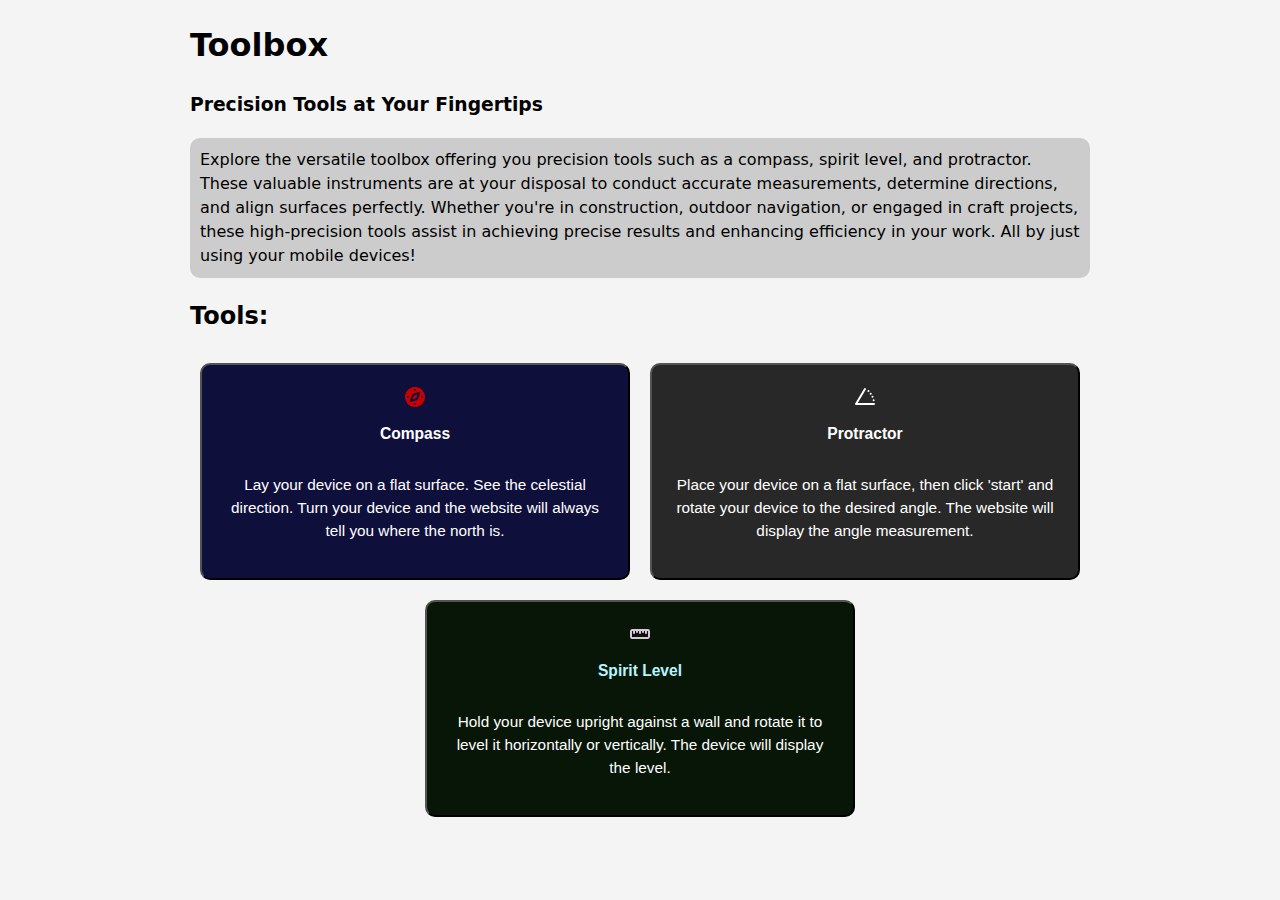
<file: index.html>
<!DOCTYPE html>
<html lang="de">
  <!-- Main entry point to the website -->
  <head>
    <title>Toolbox</title>
    <meta name="viewport" content="width = device-width, initial-scale = 1" />
    <link id="css" rel="stylesheet" type="text/css" href="main.css" />
  </head>

  <body class="padded">
    <header>
      <h1>Toolbox</h1>
      <section>
        <article>
          <h3>Precision Tools at Your Fingertips</h3>
          <aside id="introduction">
            Explore the versatile toolbox offering you precision tools such as a
            compass, spirit level, and protractor. These valuable instruments
            are at your disposal to conduct accurate measurements, determine
            directions, and align surfaces perfectly. Whether you're in
            construction, outdoor navigation, or engaged in craft projects,
            these high-precision tools assist in achieving precise results and
            enhancing efficiency in your work. All by just using your mobile
            devices!
          </aside>
        </article>
      </section>
    </header>
    <main>
      <h2>Tools:</h2>
      <div id="tools">
        <button
          class="toolelement"
          onclick="location.href = 'compass/index.html'"
          style="background-color: rgb(15, 15, 60)"
        >
          <svg
            xmlns="http://www.w3.org/2000/svg"
            class="icon icon-tabler icon-tabler-compass-filled"
            width="24"
            height="24"
            viewBox="0 0 24 24"
            stroke-width="2"
            stroke="currentColor"
            fill="none"
            stroke-linecap="round"
            stroke-linejoin="round"
            style="color: rgb(200, 0, 0)"
          >
            <path stroke="none" d="M0 0h24v24H0z" fill="none" />
            <path
              d="M17 3.34a10 10 0 1 1 -15 8.66l.005 -.324a10 10 0 0 1 14.995 -8.336zm-5 14.66a1 1 0 1 0 0 2a1 1 0 0 0 0 -2zm3.684 -10.949l-6 2a1 1 0 0 0 -.633 .633l-2.007 6.026l-.023 .086l-.017 .113l-.004 .068v.044l.009 .111l.012 .07l.04 .144l.045 .1l.054 .095l.064 .09l.069 .075l.084 .074l.098 .07l.1 .054l.078 .033l.105 .033l.109 .02l.043 .005l.068 .004h.044l.111 -.009l.07 -.012l.02 -.006l.019 -.002l.074 -.022l6 -2a1 1 0 0 0 .633 -.633l2 -6a1 1 0 0 0 -1.265 -1.265zm-1.265 2.529l-1.21 3.629l-3.629 1.21l1.21 -3.629l3.629 -1.21zm-9.419 1.42a1 1 0 1 0 0 2a1 1 0 0 0 0 -2zm14 0a1 1 0 1 0 0 2a1 1 0 0 0 0 -2zm-7 -7a1 1 0 1 0 0 2a1 1 0 0 0 0 -2z"
              stroke-width="0"
              fill="currentColor"
            />
          </svg>
          <h3>Compass</h3>
          <p>
            Lay your device on a flat surface. See the celestial direction. Turn
            your device and the website will always tell you where the north is.
          </p>
        </button>
        <button
          class="toolelement"
          onclick="location.href = 'protractor/index.html'"
          style="background-color: rgb(40, 40, 40)"
        >
          <svg
            xmlns="http://www.w3.org/2000/svg"
            class="icon icon-tabler icon-tabler-angle"
            width="24"
            height="24"
            viewBox="0 0 24 24"
            stroke-width="2"
            stroke="currentColor"
            fill="none"
            stroke-linecap="round"
            stroke-linejoin="round"
          >
            <path stroke="none" d="M0 0h24v24H0z" fill="none" />
            <path d="M21 19h-18l9 -15" />
            <path d="M20.615 15.171h.015" />
            <path d="M19.515 11.771h.015" />
            <path d="M17.715 8.671h.015" />
            <path d="M15.415 5.971h.015" />
          </svg>
          <h3>Protractor</h3>
          <p>
            Place your device on a flat surface, then click 'start' and rotate
            your device to the desired angle. The website will display the angle
            measurement.
          </p>
        </button>
        <button
          class="toolelement"
          onclick="location.href = 'spiritlevel/index.html'"
          style="background-color: rgb(7, 22, 7)"
        >
          <svg
            xmlns="http://www.w3.org/2000/svg"
            class="icon icon-tabler icon-tabler-ruler-3"
            width="24"
            height="24"
            viewBox="0 0 24 24"
            stroke-width="2"
            stroke="currentColor"
            fill="none"
            stroke-linecap="round"
            stroke-linejoin="round"
            style="stroke: rgb(221, 196, 221)"
          >
            <path stroke="none" d="M0 0h24v24H0z" fill="none" />
            <path
              d="M19.875 8c.621 0 1.125 .512 1.125 1.143v5.714c0 .631 -.504 1.143 -1.125 1.143h-15.875a1 1 0 0 1 -1 -1v-5.857c0 -.631 .504 -1.143 1.125 -1.143h15.75z"
            />
            <path d="M9 8v2" />
            <path d="M6 8v3" />
            <path d="M12 8v3" />
            <path d="M18 8v3" />
            <path d="M15 8v2" />
          </svg>
          <h3 style="color: rgb(184, 243, 255)">Spirit Level</h3>
          <p>
            Hold your device upright against a wall and rotate it to level it
            horizontally or vertically. The device will display the level.
          </p>
        </button>
      </div>
    </main>
  </body>
</html>
</file>
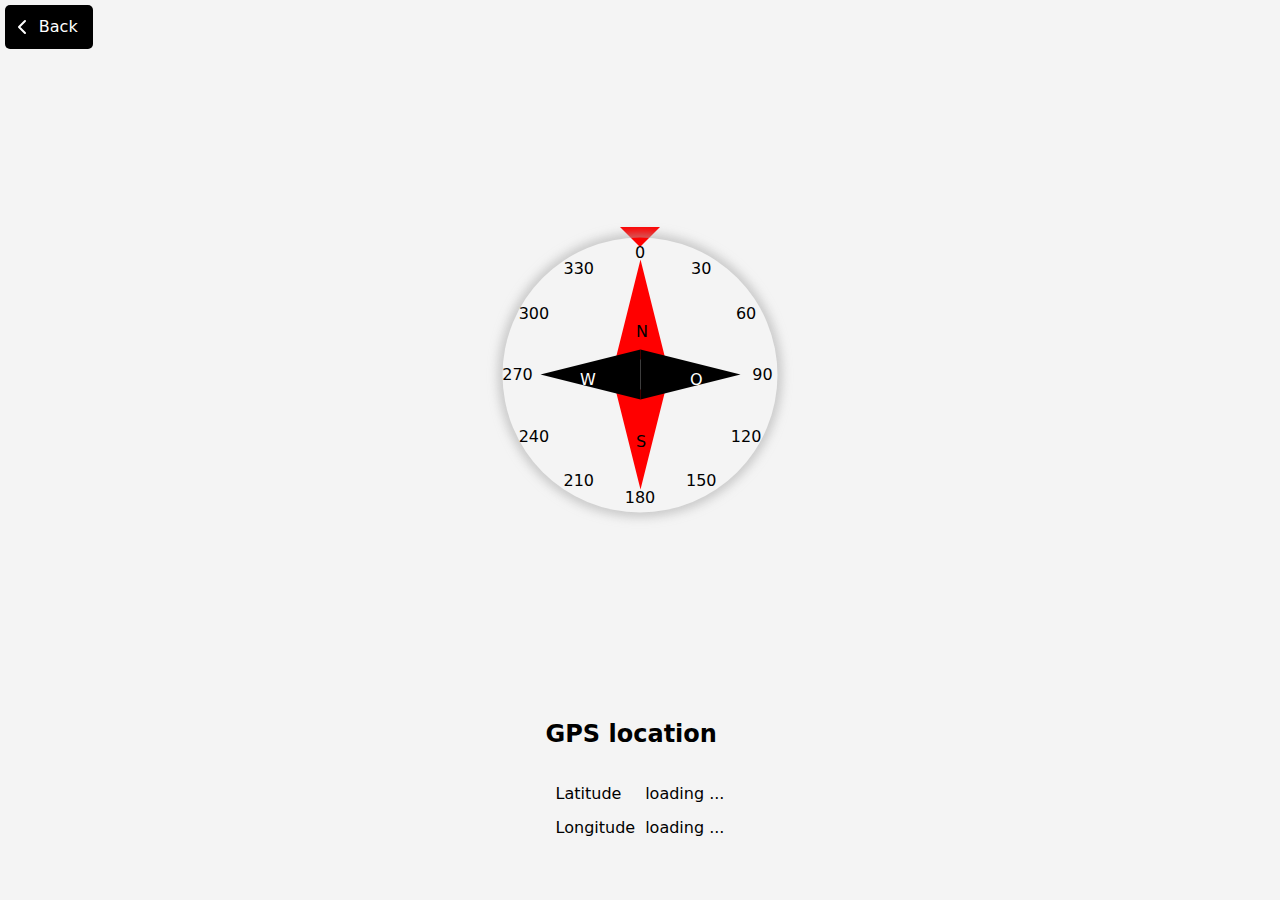
<file: compass/index.html>
<!DOCTYPE html>
<html lang="en">
  <head>
    <title>Compass</title>
    <meta name="viewport" content="width=device-width, initial-scale=1" />
    <script src="../main.js"></script>
    <script src="compass.js"></script>
    <link id="css" rel="stylesheet" type="text/css" href="../main.css" />
    <link id="css" rel="stylesheet" type="text/css" href="compass.css" />
    <title>Toolbox - Compass</title>
  </head>
  <body onload="init()">
    <!-- for the Buttons: -->
    <div class="menubar">
      <div class="button" onclick="location.href = '/'">
        <svg
          xmlns="http://www.w3.org/2000/svg"
          class="icon icon-tabler icon-tabler-chevron-left"
          width="24"
          height="24"
          viewBox="0 0 24 24"
          stroke-width="2"
          stroke="currentColor"
          fill="none"
          stroke-linecap="round"
          stroke-linejoin="round"
        >
          <path stroke="none" d="M0 0h24v24H0z" fill="none" />
          <path d="M15 6l-6 6l6 6" />
        </svg>
        <span>Back</span>
      </div>
      <div id="permissionButton" class="button" onclick="askForPermission()">
        Enable the sensor
      </div>
    </div>

    <!-- The actual code for the page starts here-->
    <div class="col center stretch">
      <div class="container">
        <div class="marker"></div>
        <div id="compass" class="rotate">
          <div class="indicator">0</div>
          <div class="indicator">30</div>
          <div class="indicator">60</div>
          <div class="indicator">90</div>
          <div class="indicator">120</div>
          <div class="indicator">150</div>
          <div class="indicator">180</div>
          <div class="indicator">210</div>
          <div class="indicator">240</div>
          <div class="indicator">270</div>
          <div class="indicator">300</div>
          <div class="indicator">330</div>
          <div id="compassNeedle" class="col center">
            <div class="arrow arrow-up"><span class="chiffre">N</span></div>
            <div
              class="row"
              style="margin-top: -10px; margin-bottom: -10px; z-index: 5"
            >
              <div class="arrow arrow-left"><span class="chiffre">W</span></div>
              <div class="arrow arrow-right">
                <span class="chiffre">O</span>
              </div>
            </div>
            <div class="arrow arrow-down"><span class="chiffre">S</span></div>
          </div>
        </div>
      </div>

      <!-- Displays the current GPS location of the user. -->
      <div class="mb-50">
        <h2>GPS location</h2>
        <table cellspacing="10" cellpadding="0">
          <tr>
            <td class="unit">Latitude</td>
            <td class="value" id="latitude">loading ...</td>
          </tr>
          <tr>
            <td class="unit">Longitude</td>
            <td class="value" id="longitude">loading ...</td>
          </tr>
        </table>
      </div>
    </div>
  </body>
</html>
</file>
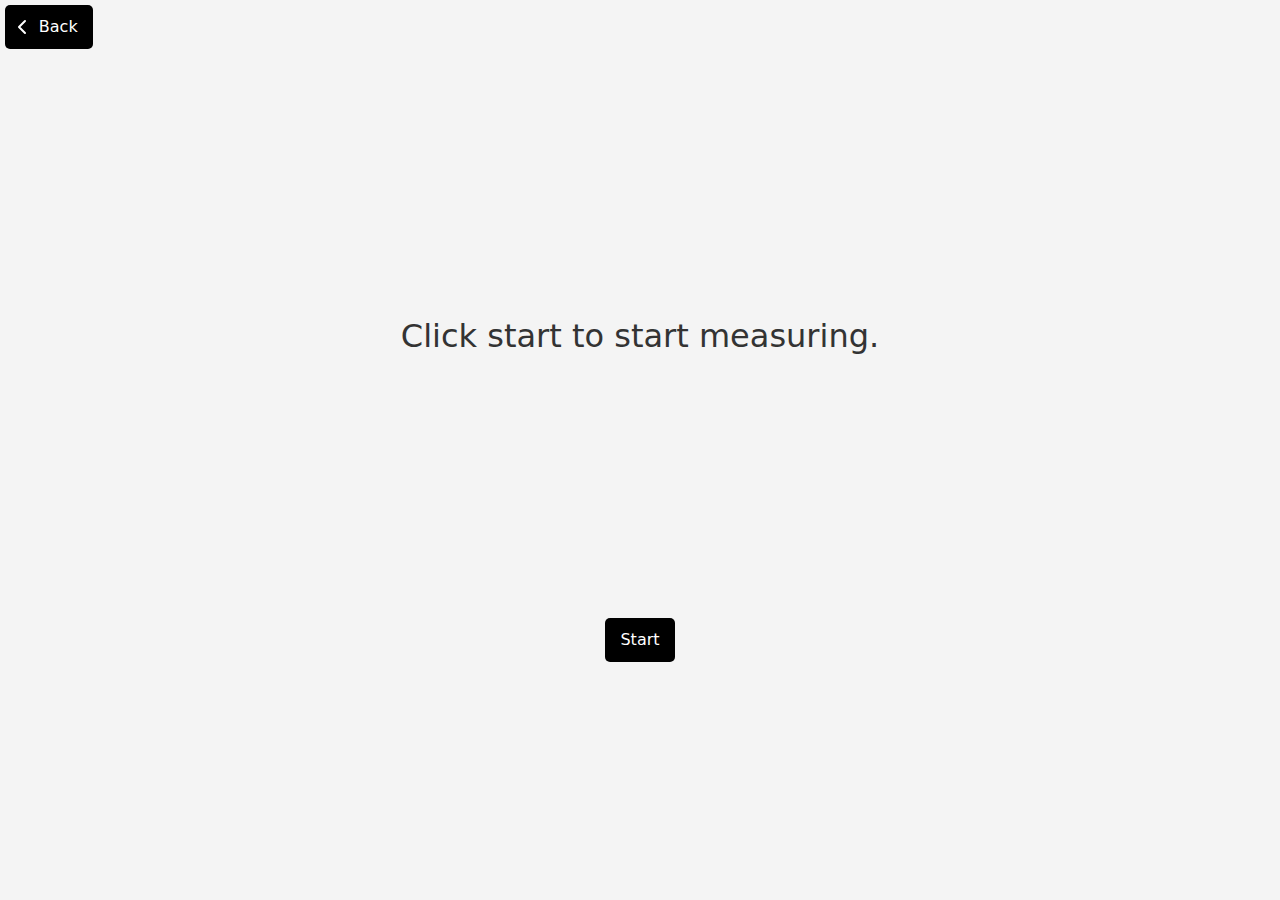
<file: protractor/index.html>
<!DOCTYPE html>
<html lang="de">
  <head>
    <title>Protractor</title>
    <meta name="viewport" content="width=device-width, initial-scale=1" />
    <script src="../main.js" async></script>
    <script src="protractor.js" async></script>
    <link id="css" rel="stylesheet" type="text/css" href="../main.css" />
    <link id="css" rel="stylesheet" type="text/css" href="protractor.css" />
    <title>Toolbox - Protractor</title>
  </head>

  <body onload="init()">
    <!-- for the Buttons: -->
    <div class="menubar">
      <div class="button" onclick="location.href = '/'">
        <svg
          xmlns="http://www.w3.org/2000/svg"
          class="icon icon-tabler icon-tabler-chevron-left"
          width="24"
          height="24"
          viewBox="0 0 24 24"
          stroke-width="2"
          stroke="currentColor"
          fill="none"
          stroke-linecap="round"
          stroke-linejoin="round"
        >
          <path stroke="none" d="M0 0h24v24H0z" fill="none" />
          <path d="M15 6l-6 6l6 6" />
        </svg>
        <span>Back</span>
      </div>
      <div id="permissionButton" class="button" onclick="askForPermission()">
        Enable the sensor
      </div>
    </div>

        <!-- The actual code for the page starts here-->
    <div id="mainarea">
      <div id="rotation">Click start to start measuring.</div>
      <div class="button" id="start" onclick="start()">Start</div>
    </div>
  </body>
</html>
</file>
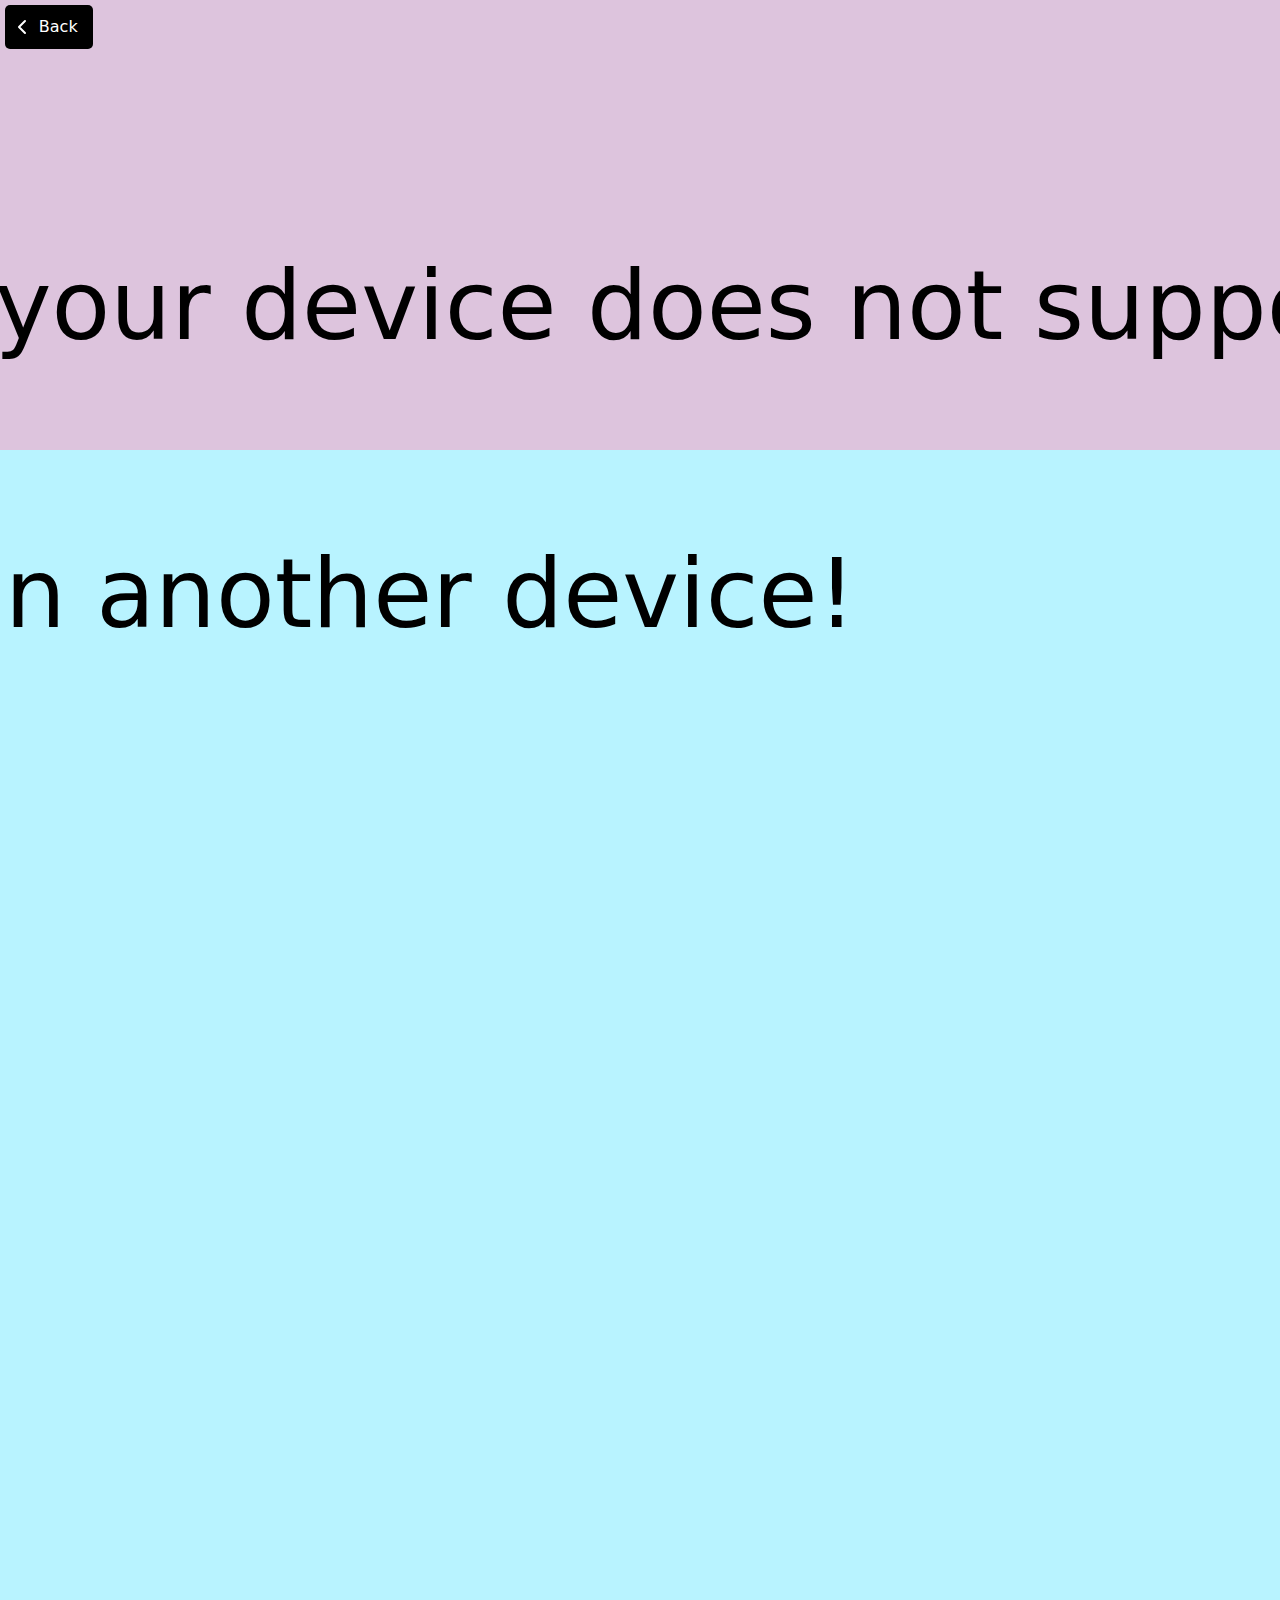
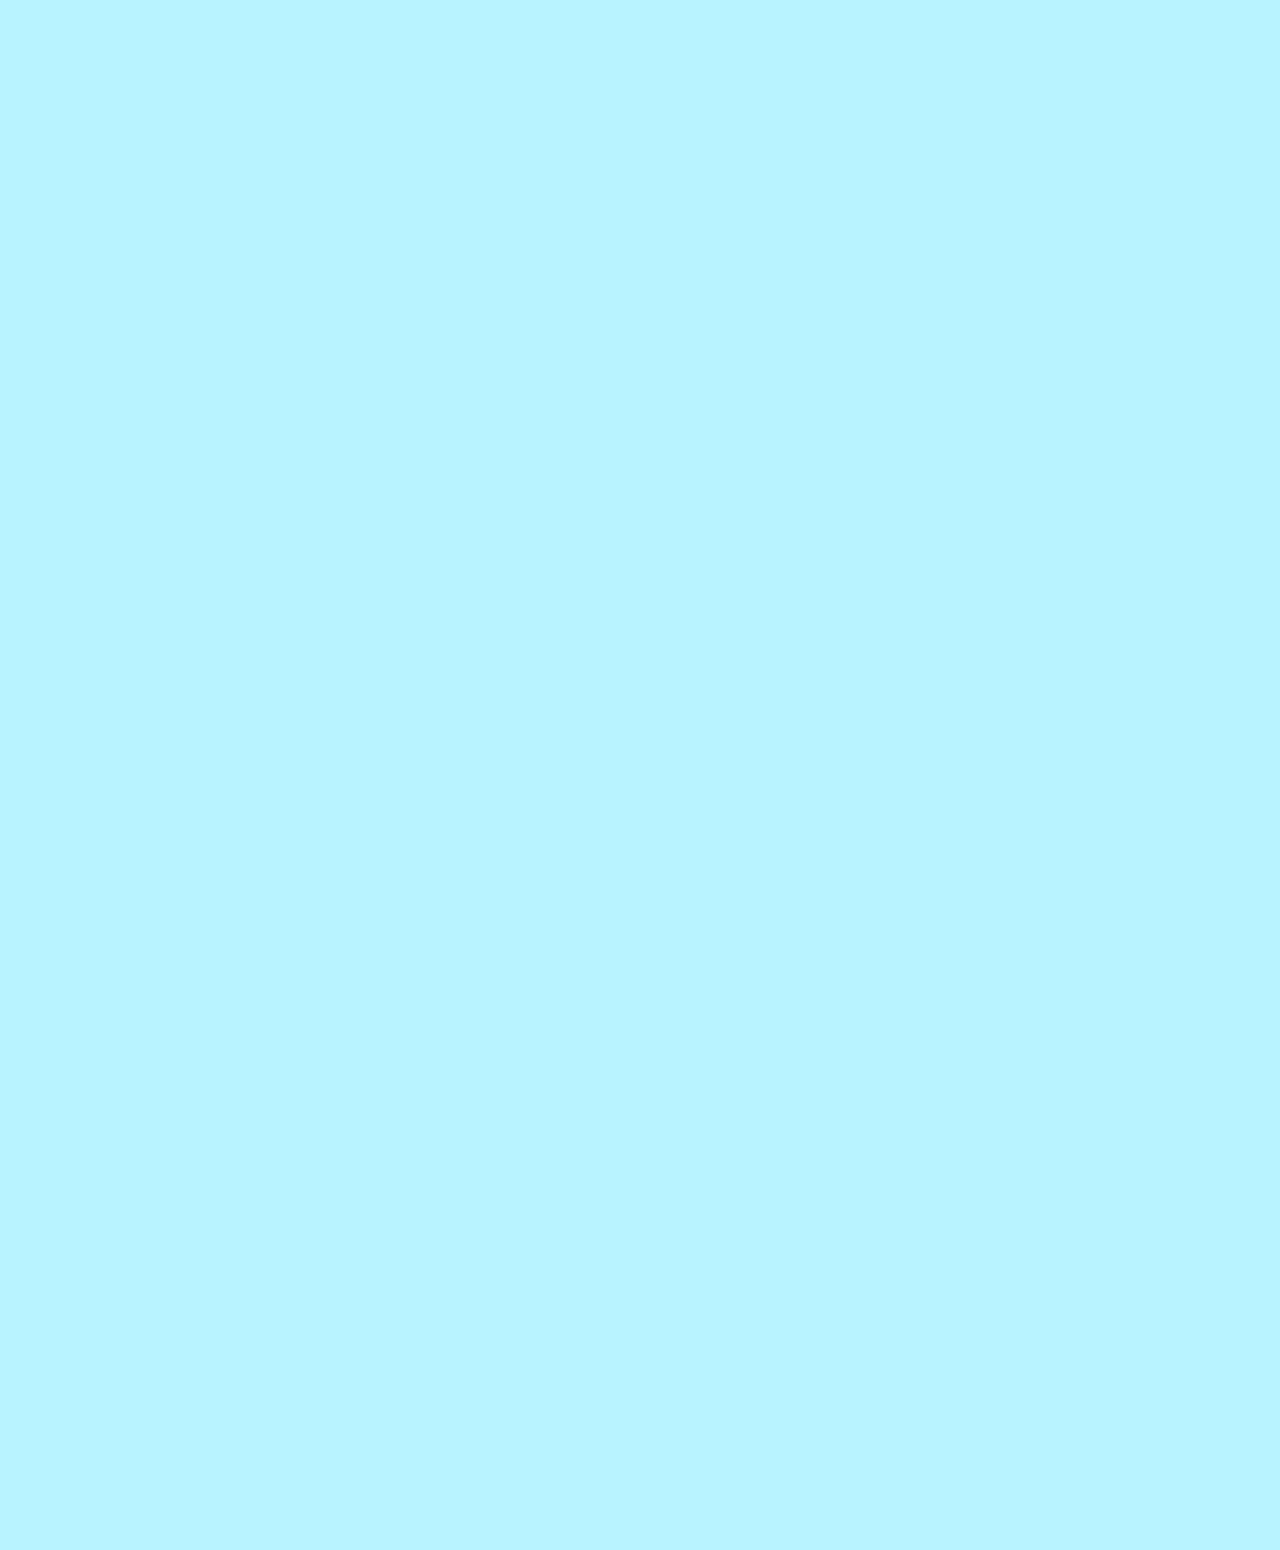
<file: spiritlevel/index.html>
<!DOCTYPE html>
<html lang="de">
  <!-- Spiritlevel website -->

  <head>
    <title>Spiritlevel</title>
    <meta name="viewport" content="width=device-width, initial-scale=1" />
    <script src="../main.js" async></script>
    <script src="spiritlevel.js" async></script>

    <link id="css" rel="stylesheet" type="text/css" href="../main.css" />
    <link id="css" rel="stylesheet" type="text/css" href="spritlevel.css" />
    <title>Toolbox - Spiritlevel</title>
  </head>

  <body onload="init()">
    <!-- for the Buttons: -->
    <div class="menubar">
      <div class="button" onclick="location.href = '/'">
        <svg
          xmlns="http://www.w3.org/2000/svg"
          class="icon icon-tabler icon-tabler-chevron-left"
          width="24"
          height="24"
          viewBox="0 0 24 24"
          stroke-width="2"
          stroke="currentColor"
          fill="none"
          stroke-linecap="round"
          stroke-linejoin="round"
        >
          <path stroke="none" d="M0 0h24v24H0z" fill="none" />
          <path d="M15 6l-6 6l6 6" />
        </svg>
        <span>Back</span>
      </div>
      <div id="permissionButton" class="button" onclick="askForPermission()">
        Enable the sensor
      </div>
    </div>

    <!-- The actual code for the page starts here-->
    <div id="mainarea">
      <div id="submain" class="adjusted">
        <div id="top"></div>
        <div id="bar"></div>
        <div id="sensor">
          Sorry, your device does not support this.<br />
          Try it on another device!
        </div>
        <div id="bottom"></div>
      </div>
    </div>
  </body>

  <!-- normal html structure not needed -->
</html>
</file>
<file: main.css>
body {
  height: 100%;
  width: 100%;
  display: flex;
  flex-direction: column;
  margin: 0;

  font-family: system-ui;
  background-color: #f4f4f4;
  line-height: 1.5;
}

p {
  line-height: 1.5;
}

html {
  height: 100%;
  width: 100%;
  display: flex;
  flex-direction: column;
  margin: 0;

  justify-content: center;
  align-items: center;
}

.padded {
  width: calc(100% - 30px)
}

@media screen and (min-width: 900px) {
  .padded {
    width: 900px;
  }
}

#tools {
  flex-direction: column;
  display: flex;
  justify-content: space-evenly;
  flex-flow: wrap;
  top: 50%;
  left: 50%;
  justify-items: stretch;
  align-items: stretch;
  grid-auto-rows: auto;
}

.toolelement {
  display: flex;
  flex-direction: column;
  align-items: center;
  justify-content: space-evenly;
  top: 50%;
  left: 50%;
  background-color: black;
  color: white;
  flex-grow: 2;
  padding: 20px;
  margin: 10px;
  border-radius: 10px;
  max-width: 430px;
}

.button {
  display: flex;
  justify-content: center;
  align-items: center;
  gap: 5px;

  background-color: black;
  color: #fff;
  padding: 10px 15px;
  border: none;
  border-radius: 5px;
  cursor: pointer;
  text-decoration: none;
  transition: background-color 0.3s ease;
}

.button svg {
  margin-left: -10px;
}

.menubar {
  display: flex;
  flex-direction: row;
  justify-content: space-between;
}

.menubar .button {
  margin: 0.3rem;
}

.mb-50 {
  margin-bottom: 50px;
}

#introduction {
  border-radius: 10px;
  background-color: #cccccc;
  padding: 10px;
}

p {
  font-size: 1.15em;
}

#permissionButton {
  display: none;
}
</file>
<file: compass/compass.css>
.stretch {
  display: flex;
  flex: 2;
}

#compass .indicator {
  --_r: calc((var(--_w) - var(--_sz)) / 2);
  --_x: calc(var(--_r) + (var(--_r) * cos(var(--_d))));
  --_y: calc(var(--_r) + (var(--_r) * sin(var(--_d))));
  --_sz: 30px;
  display: grid;
  height: var(--_sz);
  left: var(--_x);
  place-content: center;
  position: absolute;
  top: var(--_y);
  width: var(--_sz);
}

.container {
  --_w: 275px;

  width: var(--_w);
  height: var(--_w);
  margin: auto;
}

#compass {
  width: 100%;
  height: 100%;
  border-radius: 50%;
  box-shadow: 0px 0px 10px 5px rgba(172, 172, 172, 0.56);
  position: relative;
}

.marker {
  width: 0;
  height: 0;
  border-left: 20px solid transparent;
  border-right: 20px solid transparent;
  border-top: 20px solid #f00;
  position: absolute;
  left: 50%;
  transform: translate(-50%, -50%);
}

.rotate {
  position: absolute;
  top: 50%;
  left: 50%;
  transform: translate(-50%, -50%);
}

#compass .indicator:nth-child(1) {
  --_d: 270deg;
}
#compass .indicator:nth-child(2) {
  --_d: 300deg;
}
#compass .indicator:nth-child(3) {
  --_d: 330deg;
}
#compass .indicator:nth-child(4) {
  --_d: 0deg;
}
#compass .indicator:nth-child(5) {
  --_d: 30deg;
}
#compass .indicator:nth-child(6) {
  --_d: 60deg;
}
#compass .indicator:nth-child(7) {
  --_d: 90deg;
}
#compass .indicator:nth-child(8) {
  --_d: 120deg;
}
#compass .indicator:nth-child(9) {
  --_d: 150deg;
}
#compass .indicator:nth-child(10) {
  --_d: 180deg;
}
#compass .indicator:nth-child(11) {
  --_d: 210deg;
}
#compass .indicator:nth-child(12) {
  --_d: 240deg;
}

.col {
  display: flex;
  flex-direction: column;
}
.row {
  display: flex;
  flex-direction: row;
}
.center {
  align-items: center;
  justify-content: center;
  width: 100%;
  height: 100%;
}

.arrow {
  width: 0;
  height: 0;
}
.arrow-up {
  border-left: 25px solid transparent;
  border-right: 25px solid transparent;
  border-bottom: 100px solid red;
}
.arrow-down {
  border-left: 25px solid transparent;
  border-right: 25px solid transparent;
  border-top: 100px solid red;
}
.arrow-left {
  border-top: 25px solid transparent;
  border-bottom: 25px solid transparent;
  border-right: 100px solid black;
}
.arrow-right {
  border-top: 25px solid transparent;
  border-bottom: 25px solid transparent;
  border-left: 100px solid black;
}

.chiffre {
  position: fixed;
}
.arrow-down .chiffre {
  margin-top: -60px;
  margin-left: -4px;
}
.arrow-up .chiffre {
  margin-top: 60px;
  margin-left: -4px;
}
.arrow-left .chiffre {
  color: white;
  margin-left: 40px;
  margin-top: -7px;
}
.arrow-right .chiffre {
  color: white;
  margin-left: -50px;
  margin-top: -7px;
}
</file>
<file: protractor/protractor.css>
#mainarea {
  flex: 2;
  display: flex;
  flex-direction: column;
  align-items: center;
  justify-content: space-evenly;
  top: 50%;
  left: 50%;
}

/* Where the measured degree is shown. */
#rotation {
  text-align: center;
  padding: 20px;
  max-width: 80vw;
  margin: 0 auto;
  color: #333;
  justify-content: space-between;
  font-size: 2em;
}
</file>
<file: spiritlevel/spritlevel.css>
.menubar {
  z-index: 5;
  position: fixed;
  width: 100%;
}

body {
  position: fixed;
  background-color: green;
}

#sensor {
  position: absolute;
  top: 50%;
  left: 50%;
  font-size: 2em;
  transform: translate(-50%, -50%);
  z-index: 5 !important;
}

@media only screen and (max-width: 600px) {
  #sensor {
    font-size: 1em;
  }
}

/* top half of the screen */
#top {
  background-color: rgb(221, 196, 221);
  width: 300vw;
  height: calc(var(--vh, 1vh) * 300);
}

/* bottom half of the screen */
#bottom {
  background-color: #b8f3ff;
  width: 300vw;
  height: calc(var(--vh, 1vh) * 300);
  -webkit-transition: background-color 50ms linear;
  -ms-transition: background-color 50ms linear;
  transition: background-color 50ms linear;
}

/* area that ist rotated */
#mainarea {
  position: absolute;
  transform-origin: 50% 50%;
  left: 50%;
  top: 50%;
  transform: translate(-50%, -50%);
  -webkit-transition: background-color 50ms linear;
  -ms-transition: background-color 50ms linear;
  transition: background-color 50ms linear;
}

#submain {
  grid-template-rows: 1fr 1fr;
}

#bar {
  width: 300vw;
  height: 0vh;
  background-color: #ffffff;
}
</file>
